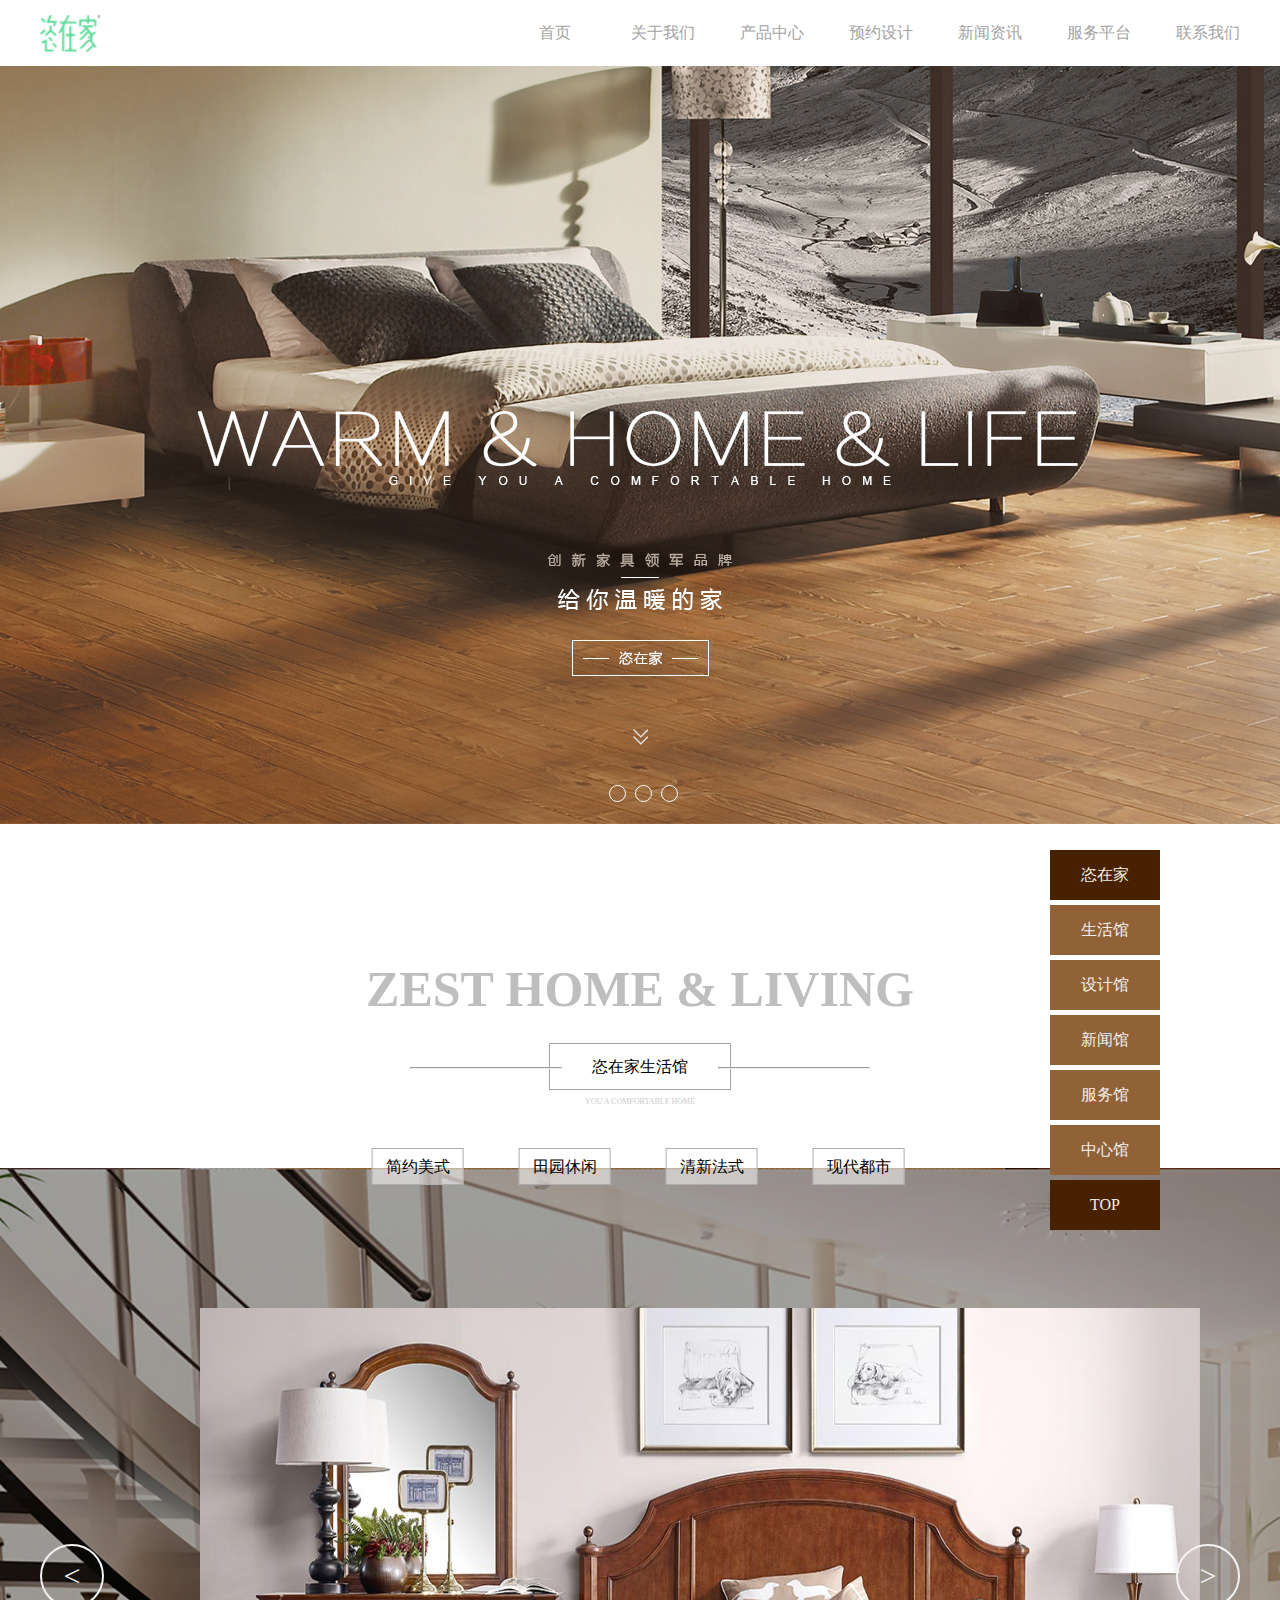
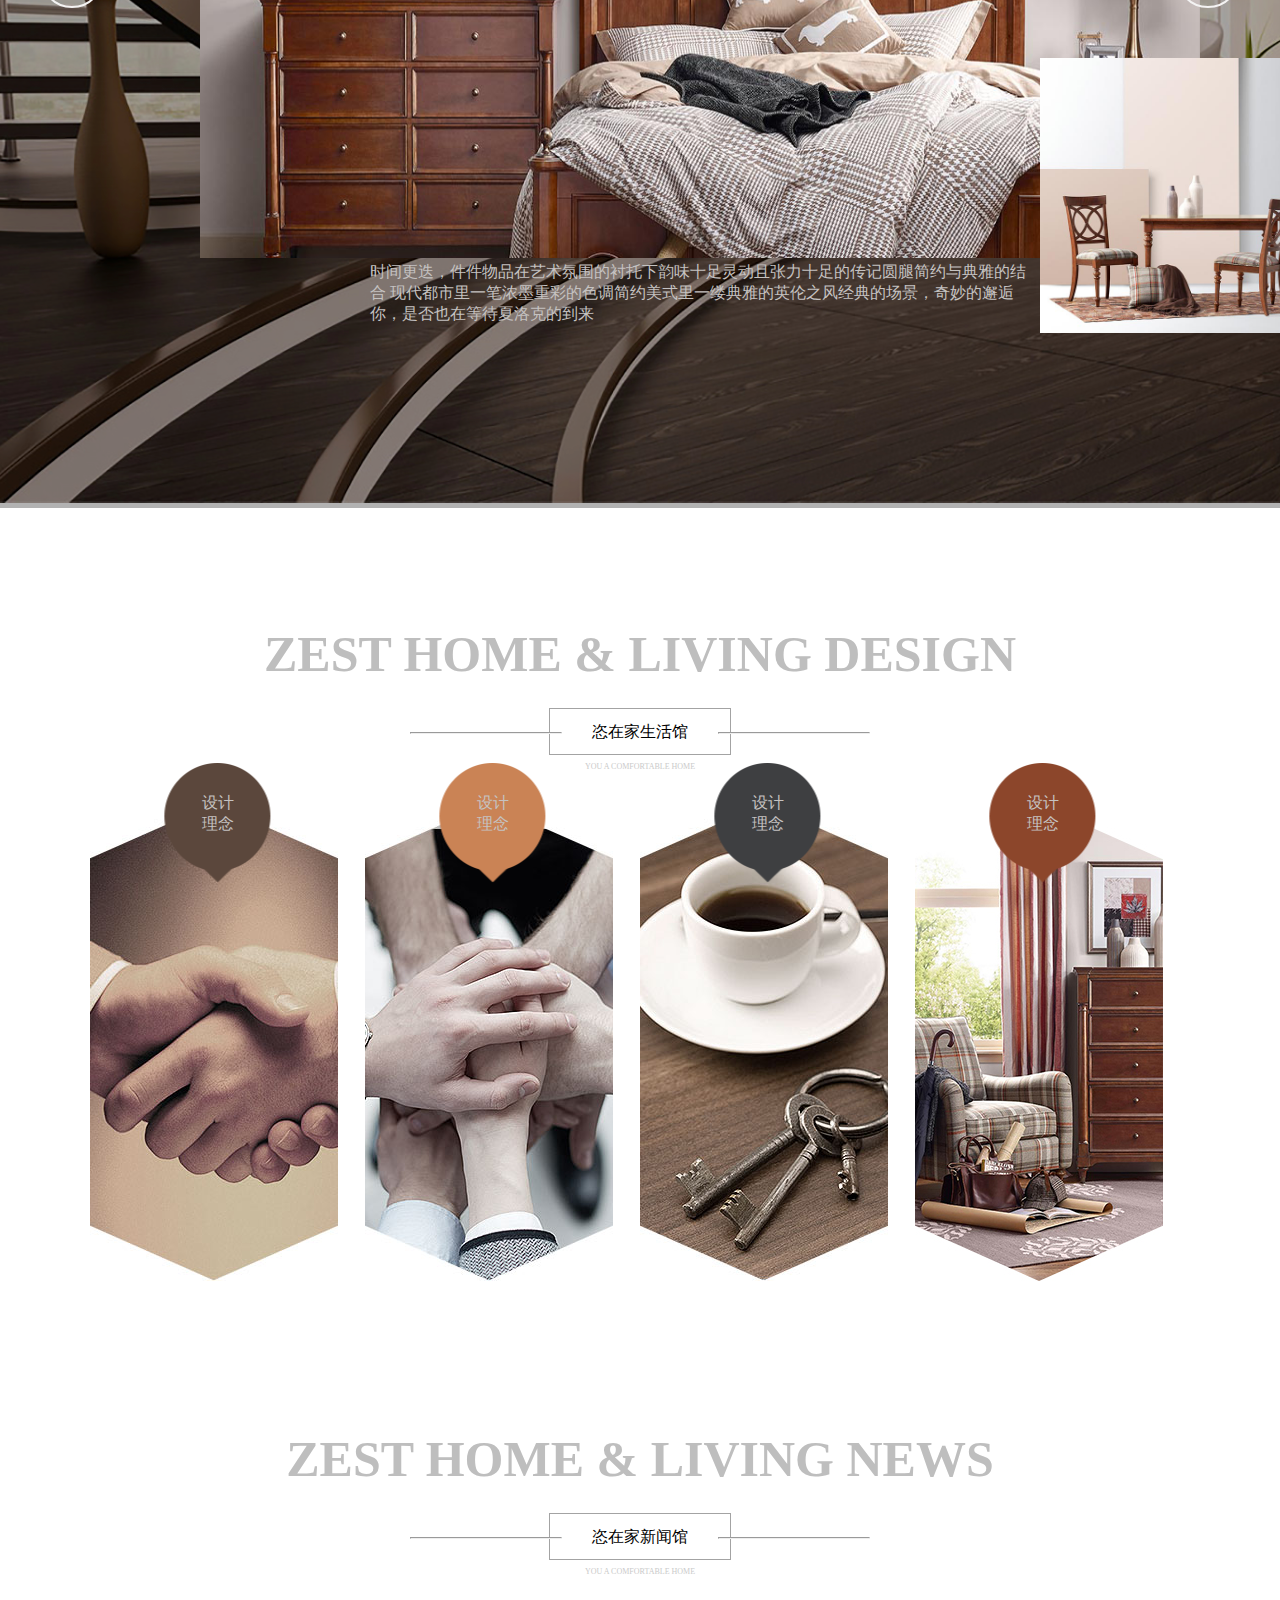
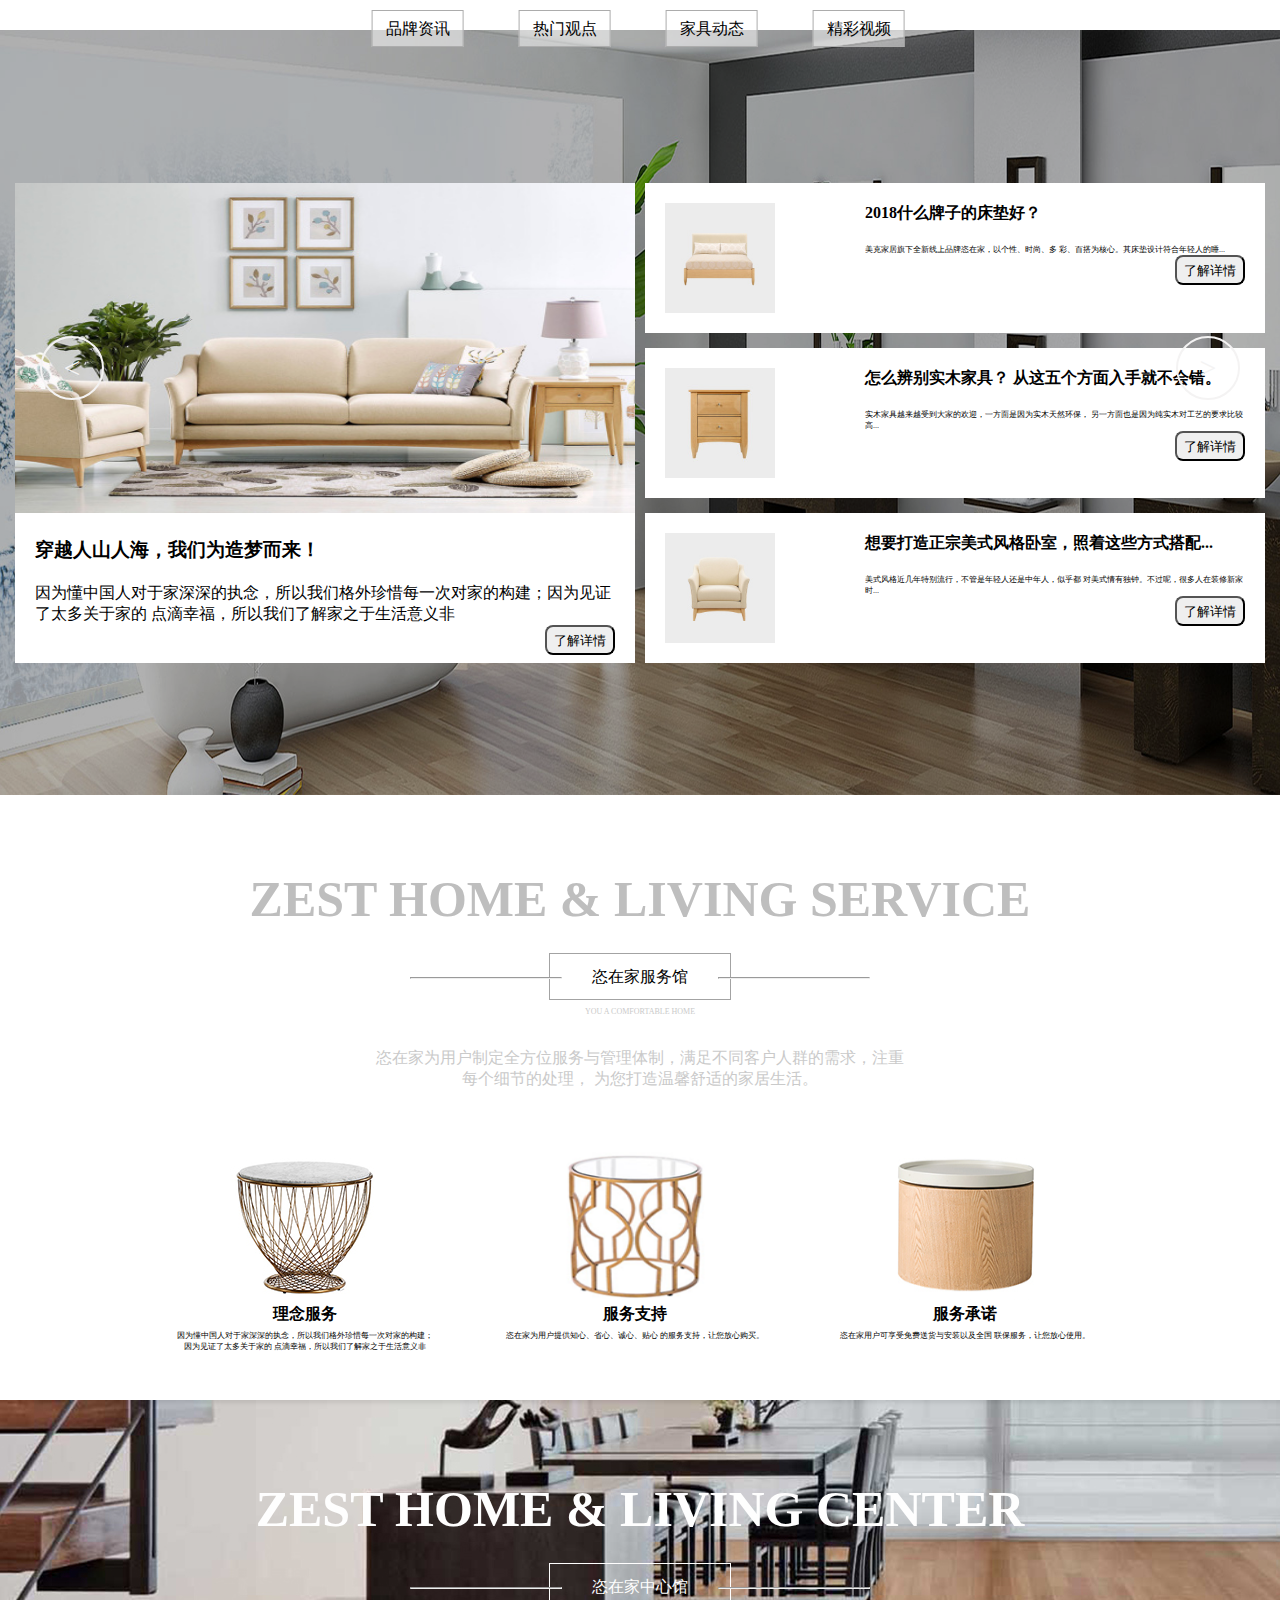
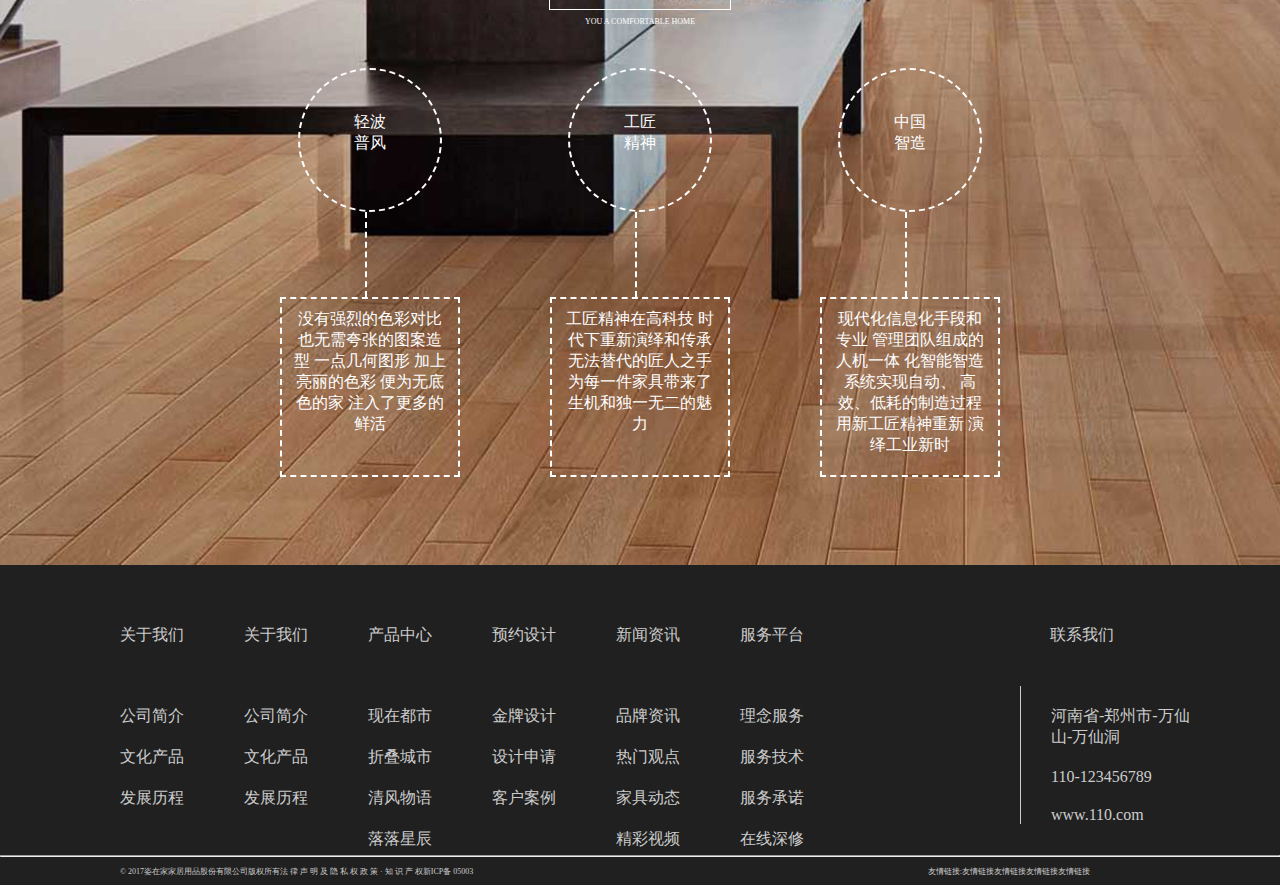
<file: index.html>
<!DOCTYPE html>
<html lang="en">

<head>
    <meta charset="UTF-8">
    <meta http-equiv="X-UA-Compatible" content="IE=edge">
    <meta name="viewport" content="width=device-width, initial-scale=1.0">
    <title>Document</title>
    <link rel="stylesheet" href="./css/comm.css">
    <link rel="stylesheet" href="./css/index.css">
</head>

<body>
    <!-- header start -->
    <header>
        <div class="nav container">
            <img src="./images/logo.png" alt="" class="logo">
            <ul class="nav-ul">
                <li class="nav-ul__item"><a href="./index.html" target="_balnk">首页</a></li>
                <li class="nav-ul__item"><a href="./about.html" target="_balnk">关于我们</a></li>
                <li class="nav-ul__item"><a href="">产品中心</a></li>
                <li class="nav-ul__item"><a href="">预约设计</a></li>
                <li class="nav-ul__item"><a href="">新闻资讯</a></li>
                <li class="nav-ul__item"><a href="">服务平台</a></li>
                <li class="nav-ul__item"><a href="">联系我们</a></li>
            </ul>
        </div>
    </header>
    <!-- banner start -->
    <div class="banner">
        <ul class="banner-dots">
            <li></li>
            <li></li>
            <li></li>
        </ul>
    </div>
    <!-- living-section -->
    <div class="live">
        <div class="live-title">
            <h2>ZEST HOME & LIVING</h2>
            <div>
                <hr class="left">恣在家生活馆
                <hr class="right">
            </div>
            <span> YOU A COMFORTABLE HOME</span>
            <ul class="live-title__ul">
                <li class="live-title__item"><a href="">恣在家</a></li>
                <li class="live-title__item"><a href="">生活馆</a></li>
                <li class="live-title__item"><a href="">设计馆</a></li>
                <li class="live-title__item"><a href="">新闻馆</a></li>
                <li class="live-title__item"><a href="">服务馆</a></li>
                <li class="live-title__item"><a href="">中心馆</a></li>
                <li class="live-title__item"><a href="">TOP</a></li>
            </ul>
        </div>
        <div class="live-banner">
            <div class="mask"></div>
            <ul class="live-banner__ul">
                <li>简约美式</li>
                <li>田园休闲</li>
                <li>清新法式</li>
                <li>现代都市</li>
            </ul>
            <div class="live-banner__img">
                <img src="./images/text02.png" alt="" class="item1">
                <img src="./images/text01.png" alt="" class="item2">
                <span>时间更迭，件件物品在艺术氛围的衬托下韵味十足灵动且张力十足的传记圆腿简约与典雅的结合
                    现代都市里一笔浓墨重彩的色调简约美式里一缕典雅的英伦之风经典的场景，奇妙的邂逅你，是否也在等待夏洛克的到来</span>
            </div>
            <div class="live-banner__pre">&lt;</div>
            <div class="live-banner__next">&gt;</div>
        </div>
    </div>
    </div>
    <!-- design-section -->
    <div class="design">
        <div class="design-title">
            <h2>ZEST HOME & LIVING DESIGN</h2>
            <div>
                <hr class="left">恣在家生活馆
                <hr class="right">
            </div>
            <span> YOU A COMFORTABLE HOME</span>
        </div>
        <ul class="desigh-ul">
            <li class="design-ul__item1"><img src="./images/text13.png" alt=""><span>设计理念</span></li>
            <li class="design-ul__item2"><img src="./images/text14.png" alt=""><span>设计理念</span></li>
            <li class="design-ul__item3"><img src="./images/text15.png" alt=""><span>设计理念</span></li>
            <li class="design-ul__item4"><img src="./images/text16.png" alt=""><span>设计理念</span></li>
        </ul>
    </div>
    <!-- news-section -->
    <div class="news">
        <div class="news-title">
            <h2>ZEST HOME & LIVING NEWS</h2>
            <div>
                <hr class="left">恣在家新闻馆
                <hr class="right">
            </div>
            <span> YOU A COMFORTABLE HOME</span>
        </div>
        <div class="news-banner ">
            <div class="mask"></div>
            <ul class="news-banner__ul">
                <li>品牌资讯</li>
                <li>热门观点</li>
                <li>家具动态</li>
                <li>精彩视频</li>
            </ul>
            <div class="news-inside">
                <div class="news-inside__left">
                    <img src="./images/text03.png" alt="">
                    <h3>穿越人山人海，我们为造梦而来！</h3>
                    <p>因为懂中国人对于家深深的执念，所以我们格外珍惜每一次对家的构建；因为见证了太多关于家的 点滴幸福，所以我们了解家之于生活意义非</p>
                    <button>了解详情</button>
                </div>
                <ul class="news-inside__right">
                    <li>
                        <img src="./images/text04.png" alt="">
                        <div class="news-inside__div">
                            <h4>2018什么牌子的床垫好？</h4>
                            <p>美克家居旗下全新线上品牌恣在家，以个性、时尚、多 彩、百搭为核心。其床垫设计符合年轻人的睡...</p>
                            <button>了解详情</button>
                        </div>
                    </li>
                    <li>
                        <img src="./images/text05.png" alt="">
                        <div class="news-inside__div">
                            <h4>怎么辨别实木家具？ 从这五个方面入手就不会错。</h4>
                            <p>实木家具越来越受到大家的欢迎，一方面是因为实木天然环保， 另一方面也是因为纯实木对工艺的要求比较高...</p>
                            <button>了解详情</button>
                    </li>
                    <li>
                        <img src="./images/text06.png" alt="">
                        <div class="news-inside__div">
                            <h4>想要打造正宗美式风格卧室，照着这些方式搭配...</h4>
                            <p>美式风格近几年特别流行，不管是年轻人还是中年人，似乎都 对美式情有独钟。不过呢，很多人在装修新家时...</p>
                            <button>了解详情</button>
                    </li>
                </ul>
            </div>
            <div class="news-banner__pre">&lt;</div>
            <div class="news-banner__next">&gt;</div>
        </div>
    </div>
    <!-- service-section -->
    <div class="service">
        <div class="service-title">
            <h2>ZEST HOME & LIVING SERVICE</h2>
            <div>
                <hr class="left">恣在家服务馆
                <hr class="right">
            </div>
            <span> YOU A COMFORTABLE HOME</span>
            <p>恣在家为用户制定全方位服务与管理体制，满足不同客户人群的需求，注重每个细节的处理， 为您打造温馨舒适的家居生活。</p>
        </div>
        <ul class="service-img">
            <li class="service-img__item"><img src="./images/text07.png" alt="">
                <h4>理念服务</h4>
                <p>因为懂中国人对于家深深的执念，所以我们格外珍惜每一次对家的构建；因为见证了太多关于家的 点滴幸福，所以我们了解家之于生活意义非</p>
            </li>
            <li class="service-img__item"><img src="./images/text08.png" alt="">
                <h4>服务支持</h4>
                <p>恣在家为用户提供知心、省心、诚心、贴心 的服务支持，让您放心购买。</p>
            </li>
            <li class="service-img__item"><img src="./images/text09.png" alt="">
                <h4>服务承诺</h4>
                <p>恣在家用户可享受免费送货与安装以及全国 联保服务，让您放心使用。</p>
            </li>
        </ul>
    </div>
    <!-- genter-section -->
    <div class="genter">
        <div class="genter-title">
            <h2>ZEST HOME & LIVING CENTER</h2>
            <div>
                <hr class="left">恣在家中心馆
                <hr class="right">
            </div>
            <span> YOU A COMFORTABLE HOME</span>
        </div>
        <ul class="genter-info">
            <li class="genter-info__item">
                <span>
                    <p>轻波普风</p>
                </span>
                <div class="box1"></div>
                <div class="box2">没有强烈的色彩对比 也无需夸张的图案造型 一点几何图形 加上亮丽的色彩 便为无底色的家 注入了更多的鲜活</div>
            </li>
            <li class="genter-info__item">
                <span>
                    <p>工匠精神</p>
                </span>
                <div class="box1"></div>
                <div class="box2">工匠精神在高科技 时代下重新演绎和传承 无法替代的匠人之手 为每一件家具带来了 生机和独一无二的魅力</div>
            </li>
            <li class="genter-info__item">
                <span>
                    <p>中国智造</p>
                </span>
                <div class="box1"></div>
                <div class="box2">现代化信息化手段和专业 管理团队组成的人机一体 化智能智造系统实现自动、 高效、低耗的制造过程 用新工匠精神重新 演绎工业新时</div>
            </li>
        </ul>
    </div>
    <!-- footer -->
    <div class="footer">
        <div class="footer-top container">
            <div class="footer-left">
                <ul class="footer-nav">
                    <li class="footer-nav__item">
                        <ul class="footer-ul">
                            <li><a href="">关于我们</a></li>
                            <li><a href="">公司简介</a></li>
                            <li><a href="">文化产品</a></li>
                            <li><a href="">发展历程</a></li>
                        </ul>
                    </li>
                    <li class="footer-nav__item">
                        <ul class="footer-ul">
                            <li><a href="">关于我们</a></li>
                            <li><a href="">公司简介</a></li>
                            <li><a href="">文化产品</a></li>
                            <li><a href="">发展历程</a></li>
                        </ul>
                    </li>
                    <li class="footer-nav__item">
                        <ul class="footer-ul">
                            <li><a href="">产品中心</a></li>
                            <li><a href="">现在都市</a></li>
                            <li><a href="">折叠城市</a></li>
                            <li><a href="">清风物语</a></li>
                            <li><a href="">落落星辰</a></li>
                        </ul>
                    </li>
                    <li class="footer-nav__item">
                        <ul class="footer-ul">
                            <li><a href="">预约设计</a></li>
                            <li><a href="">金牌设计</a></li>
                            <li><a href="">设计申请</a></li>
                            <li><a href="">客户案例</a></li>
                        </ul>
                    </li>
                    <li class="footer-nav__item">
                        <ul class="footer-ul">
                            <li><a href="">新闻资讯</a></li>
                            <li><a href="">品牌资讯</a></li>
                            <li><a href="">热门观点</a></li>
                            <li><a href="">家具动态</a></li>
                            <li><a href="">精彩视频</a></li>
                        </ul>
                    </li>
                    <li class="footer-nav__item">
                        <ul class="footer-ul">
                            <li><a href="">服务平台</a></li>
                            <li><a href="">理念服务</a></li>
                            <li><a href="">服务技术</a></li>
                            <li><a href="">服务承诺</a></li>
                            <li><a href="">在线深修</a></li>
                        </ul>
                    </li>
                </ul>
            </div>
            <div class="footer-right">
                <ul class="footer-right__ul">
                    <li><a href="">联系我们</a></li>
                    <li><a href="">河南省-郑州市-万仙山-万仙洞</a></li>
                    <li><a href="">110-123456789</a></li>
                    <li><a href="">www.110.com</a></li>
                </ul>
            </div>
        </div>
        <hr>
        <div class="footer-bottom container">
            <span>© 2017姿在家家居用品股份有限公司版权所有法 律 声 明 及 隐 私 权 政 策 · 知 识 产 权新ICP备 05003</span>
            <ul class="footer-bottom__ul">
                <li>友情链接:</li>
                <li>友情链接</li>
                <li>友情链接</li>
                <li>友情链接</li>
                <li>友情链接</li>
            </ul>
        </div>
    </div>
</body>

</html>
</file>
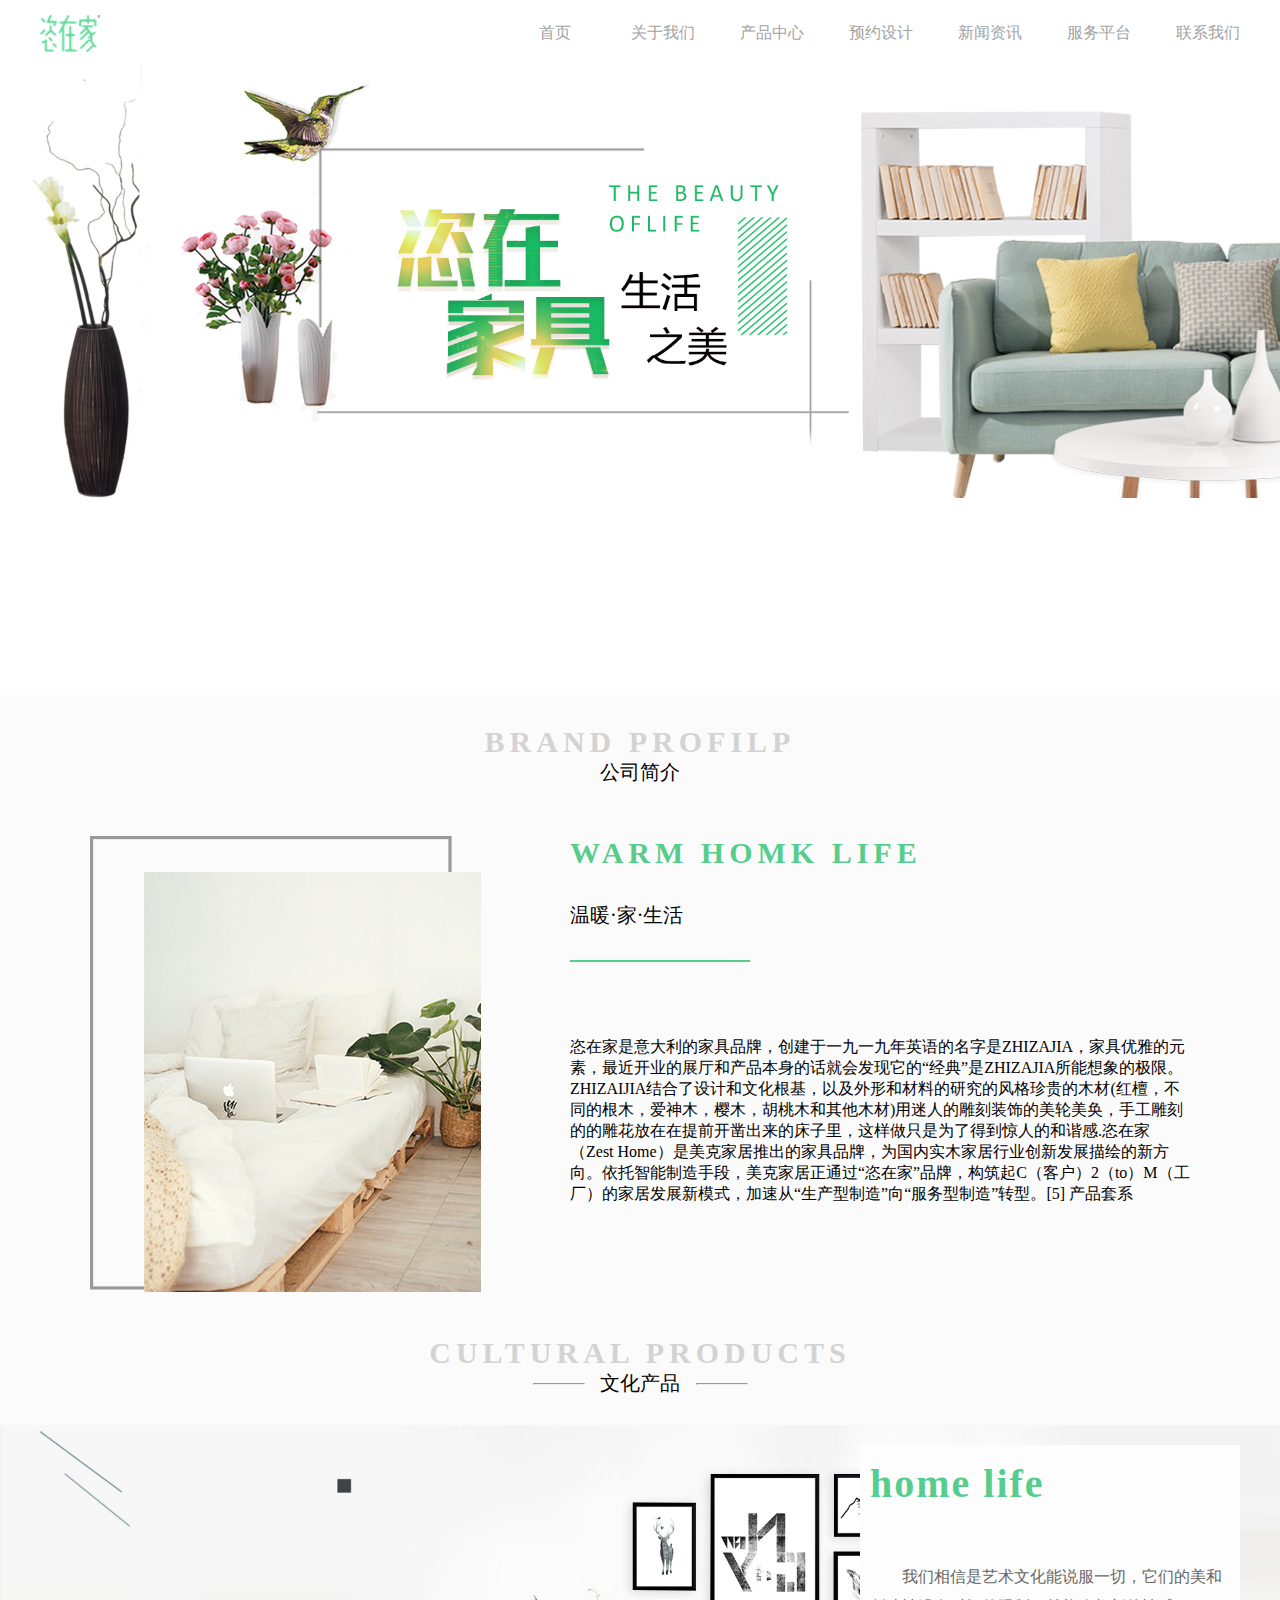
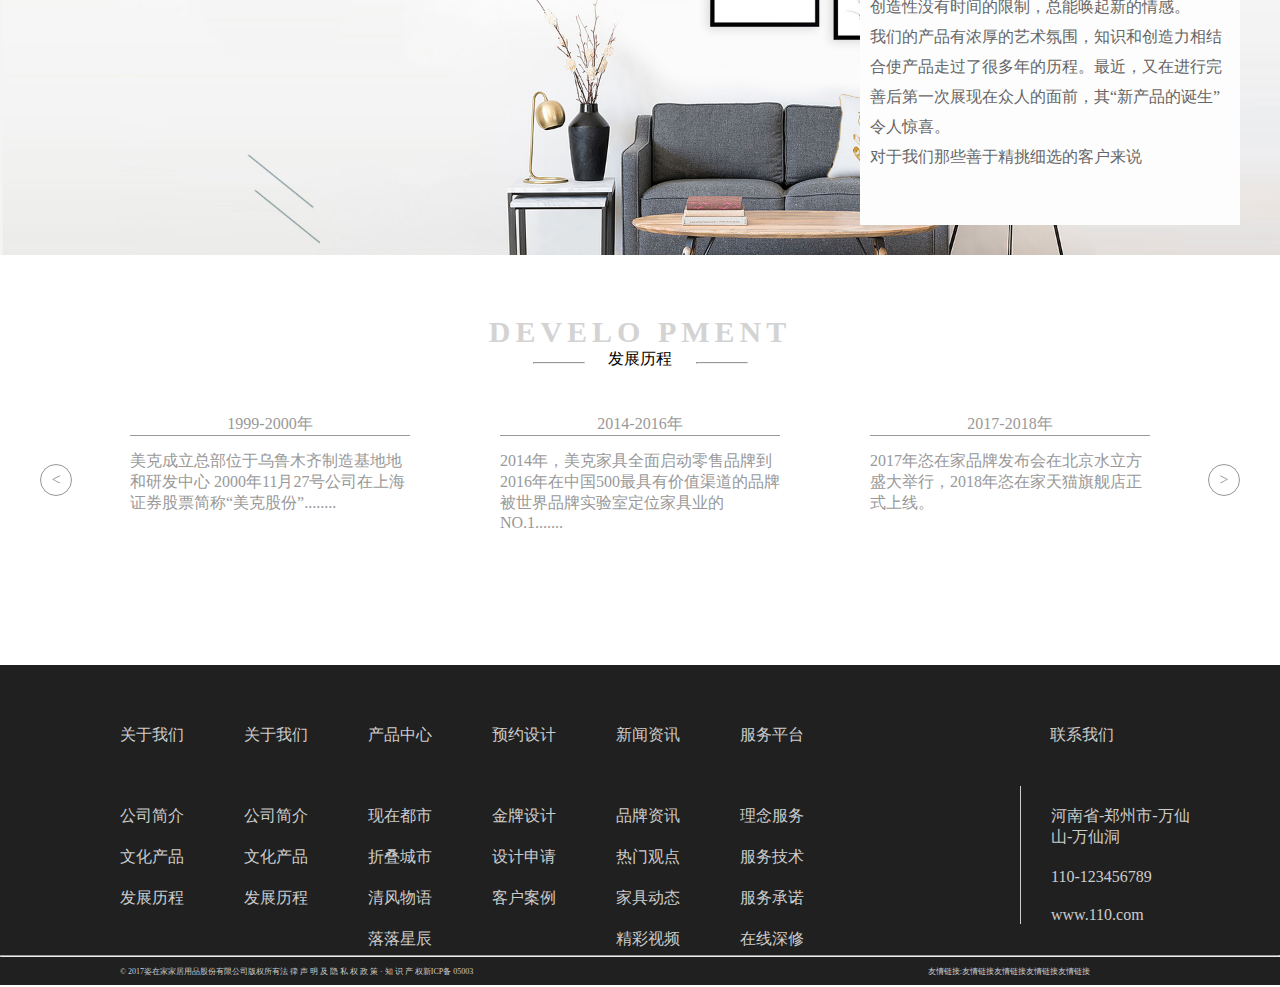
<file: about.html>
<!DOCTYPE html>
<html lang="en">

<head>
    <meta charset="UTF-8">
    <meta http-equiv="X-UA-Compatible" content="IE=edge">
    <meta name="viewport" content="width=device-width, initial-scale=1.0">
    <title>Document</title>
    <link rel="stylesheet" href="./css/comm.css">
    <link rel="stylesheet" href="./css/about.css">
</head>

<body>
    <!-- header start -->
    <header>
        <div class="nav container">
            <img src="./images/logo.png" alt="" class="logo">
            <ul class="nav-ul">
                <li class="nav-ul__item"><a href="./index.html">首页</a></li>
                <li class="nav-ul__item"><a href="">关于我们</a></li>
                <li class="nav-ul__item"><a href="">产品中心</a></li>
                <li class="nav-ul__item"><a href="">预约设计</a></li>
                <li class="nav-ul__item"><a href="">新闻资讯</a></li>
                <li class="nav-ul__item"><a href="">服务平台</a></li>
                <li class="nav-ul__item"><a href="">联系我们</a></li>
            </ul>
        </div>
    </header>
    <!-- banner -->
    <div class="banner"></div>
    <!-- profiilp -->
    <div class="profilp">
        <h2>BRAND PROFILP</h2>
        <span>公司简介</span>
        <div class="profilp-info">
            <div class="profilp-info__left"></div>
            <div class="profilp-info__right">
                <h2>WARM HOMK LIFE</h2>
                <span>温暖·家·生活</span>
                <p>恣在家是意大利的家具品牌，创建于一九一九年英语的名字是ZHIZAJIA，家具优雅的元素，最近开业的展厅和产品本身的话就会发现它的“经典”是ZHIZAJIA所能想象的极限。ZHIZAIJIA结合了设计和文化根基，以及外形和材料的研究的风格珍贵的木材(红檀，不同的根木，爱神木，樱木，胡桃木和其他木材)用迷人的雕刻装饰的美轮美奂，手工雕刻的的雕花放在在提前开凿出来的床子里，这样做只是为了得到惊人的和谐感.恣在家（Zest
                    Home）是美克家居推出的家具品牌，为国内实木家居行业创新发展描绘的新方向。依托智能制造手段，美克家居正通过“恣在家”品牌，构筑起C（客户）2（to）M（工厂）的家居发展新模式，加速从“生产型制造”向“服务型制造”转型。[5]
                    产品套系</p>
            </div>
            <div class="cultural">
                <h2>CULTURAL PRODUCTS</h2>
                <div>
                    <hr class="left"><span>文化产品</span>
                    <hr class="right">
                </div>
            </div>
        </div>
    </div>
    <!-- cultural -->
    <div class="cultural-banner">
        <div class="cultural-info container">
            <div class="cultural-banner__info">
                <h2>home life</h2>
                <p>我们相信是艺术文化能说服一切，它们的美和创造性没有时间的限制，总能唤起新的情感。
                    <br> 我们的产品有浓厚的艺术氛围，知识和创造力相结合使产品走过了很多年的历程。最近，又在进行完善后第一次展现在众人的面前，其“新产品的诞生”令人惊喜。
                    <br> 对于我们那些善于精挑细选的客户来说
                </p>
            </div>
        </div>
    </div>
    <!-- pment -->
    <div class="pment">
        <h2>DEVELO PMENT</h2>
        <div class="pment-title">
            <hr class="left"><span>发展历程</span>
            <hr class="right">
        </div>
        <ul class="pment-ul container">
            <li>
                <div class="pment-ul__item">1999-2000年</div>
                <p>美克成立总部位于乌鲁木齐制造基地地和研发中心 2000年11月27号公司在上海证券股票简称“美克股份”........</p>
            </li>
            <li>
                <div class="pment-ul__item">2014-2016年</div>
                <p>2014年，美克家具全面启动零售品牌到2016年在中国500最具有价值渠道的品牌被世界品牌实验室定位家具业的NO.1.......</p>
            </li>
            <li>
                <div class="pment-ul__item">2017-2018年</div>
                <p>2017年恣在家品牌发布会在北京水立方盛大举行，2018年恣在家天猫旗舰店正式上线。</p>
            </li>
            <div class="pment-pre">&lt;</div>
            <div class="pment-next">&gt;</div>
        </ul>

    </div>
    <!-- footer -->
    <div class="footer">
        <div class="footer-top container">
            <div class="footer-left">
                <ul class="footer-nav">
                    <li class="footer-nav__item">
                        <ul class="footer-ul">
                            <li><a href="">关于我们</a></li>
                            <li><a href="">公司简介</a></li>
                            <li><a href="">文化产品</a></li>
                            <li><a href="">发展历程</a></li>
                        </ul>
                    </li>
                    <li class="footer-nav__item">
                        <ul class="footer-ul">
                            <li><a href="">关于我们</a></li>
                            <li><a href="">公司简介</a></li>
                            <li><a href="">文化产品</a></li>
                            <li><a href="">发展历程</a></li>
                        </ul>
                    </li>
                    <li class="footer-nav__item">
                        <ul class="footer-ul">
                            <li><a href="">产品中心</a></li>
                            <li><a href="">现在都市</a></li>
                            <li><a href="">折叠城市</a></li>
                            <li><a href="">清风物语</a></li>
                            <li><a href="">落落星辰</a></li>
                        </ul>
                    </li>
                    <li class="footer-nav__item">
                        <ul class="footer-ul">
                            <li><a href="">预约设计</a></li>
                            <li><a href="">金牌设计</a></li>
                            <li><a href="">设计申请</a></li>
                            <li><a href="">客户案例</a></li>
                        </ul>
                    </li>
                    <li class="footer-nav__item">
                        <ul class="footer-ul">
                            <li><a href="">新闻资讯</a></li>
                            <li><a href="">品牌资讯</a></li>
                            <li><a href="">热门观点</a></li>
                            <li><a href="">家具动态</a></li>
                            <li><a href="">精彩视频</a></li>
                        </ul>
                    </li>
                    <li class="footer-nav__item">
                        <ul class="footer-ul">
                            <li><a href="">服务平台</a></li>
                            <li><a href="">理念服务</a></li>
                            <li><a href="">服务技术</a></li>
                            <li><a href="">服务承诺</a></li>
                            <li><a href="">在线深修</a></li>
                        </ul>
                    </li>
                </ul>
            </div>
            <div class="footer-right">
                <ul class="footer-right__ul">
                    <li><a href="">联系我们</a></li>
                    <li><a href="">河南省-郑州市-万仙山-万仙洞</a></li>
                    <li><a href="">110-123456789</a></li>
                    <li><a href="">www.110.com</a></li>
                </ul>
            </div>
        </div>
        <hr>
        <div class="footer-bottom container">
            <span>© 2017姿在家家居用品股份有限公司版权所有法 律 声 明 及 隐 私 权 政 策 · 知 识 产 权新ICP备 05003</span>
            <ul class="footer-bottom__ul">
                <li>友情链接:</li>
                <li>友情链接</li>
                <li>友情链接</li>
                <li>友情链接</li>
                <li>友情链接</li>
            </ul>
        </div>
    </div>
</body>

</html>
</file>
<file: css/comm.css>
* {
    margin: 0;
    padding: 0;
}
ul {
    list-style: none;
}
a {
    text-decoration: none;
}
header {
    height: 65px;
    line-height: 65px;
}
.container {
  width: 1200px;
  margin: 0 auto;
}
.mask {
    width: 100%;
    height: 100%;
    background-color: rgba(0,0,0,0.3);
}
/* header */
.logo {
    padding-top: 15px;
    width: 60px;
}
.nav-ul {
    float: right;
}
.nav-ul li {
    float: left;
    padding-left: 45px;
    color: #a3a3a3;
}
.nav-ul__item a {
    display: inline-block;
    height: 65px;
    color: #a3a3a3;
}
.nav-ul li:nth-child(2) {
    padding-left: 60px;
}
.nav-ul__item a:hover {
    color: #75d7a2;
    border-bottom: 2px solid #75d7a2;
}
/* footer */
.footer {
    height:320px;
    background-color: #202020;
}
.footer-top {
    height: 290px;
}
.footer-left {
    float: left;
    width: 900px;
    height: 290px;
    padding: 40px 20px 40px 80px;
    box-sizing: border-box;
}
.footer-nav {
    width: 720px;
    height: 200px;
}
.footer-nav__item {
    float: left;
    padding-left: 60px;
}
.footer-nav__item:first-child {
    padding-left: 0;
}
.footer-ul a,
.footer-right__ul a{
    color: #cccccc;
}
.footer-ul li,
.footer-right__ul li{
    padding-top: 20px;
}
.footer-ul li:first-child,
.footer-right__ul li:first-child {
    padding-bottom: 40px;
}
.footer-right {
    float: left;
    width: 270px;
    height: 290px;
    padding: 40px 20px 40px 80px;
    box-sizing: border-box;
}
.footer-right__ul li {
    padding-left: 30px;
    border-left: 1px solid #cccccc;
}
.footer-right__ul li:first-child {
    border: 0;
}
.footer hr {
    color: #cccccc;
}
.footer-bottom {
    height: 30px;
    line-height: 30px;
}
.footer-bottom span {
    color: #cccccc;
    padding-left: 80px;
    box-sizing: border-box;
    font-size: 8px;
    float: left;
}
.footer-bottom__ul {
    font-size: 8px;
    color: #cccccc;
    float: right;
    padding-right: 150px;
}
.footer-bottom__ul li {
    float: left;
}
</file>
<file: css/index.css>
/* header */


/* banner */
.banner {
    position: relative;
    height: 760px;
    background: url(../images/text12.png) no-repeat center center;
}
.banner-dots {
    position: absolute;
    top: 720px;
    left: 50%;
    transform: translate(-50%);
    width: 80px;
    height: 20px;
}
.banner-dots li {
    float: left;
    width: 15px;
    height: 15px;
    border-radius: 15px;
    margin-left: 9px;
    border: 1px solid #ffffff;
}
.banner-dots li:hover {
    background-color: #ffffff;
}
/* living-section */
.live {
    height:1265px;
}
.live-title {
    position: relative;
    text-align: center;
}
.live-title h2 {
    font-size: 50px;
    color: #bebebe;
    padding-top: 135px;
    padding-bottom: 25px;
}
.live-title div {
    position: relative;
    text-align: center;
    margin: 0 auto;
    width: 180px;
    height: 45px;
    line-height: 45px;
    border: 1px solid #a3a3a3;
}
.live-title .left {
    position: absolute;
    left: -140px;
    top: 50%;
    width: 150px;
}
.live-title .right {
    position: absolute;
    right: -140px;
    top: 50%;
    width: 150px;
}
.live-title span {
    color: #cacaca;
    font-size: 8px;
}
.live-banner {
    position: relative;
    height: 940px;
    background: url(../images/text11.png) no-repeat;
    margin-top: 60px;
    z-index: -1;
}
.live-banner__ul {
    position: absolute;
    left: 50%;
    transform: translate(-55%);
    top: -20px;
    height: 35px;
}
.live-banner__ul  li {
    text-align: center;
    line-height: 35px;
    border: 1px solid #acacac;
    margin-left: 55px;
    float: left;
    width: 90px;
    background-color: rgba(255,255,255,0.5);
}
.live-title__ul {
    position: absolute;
    right: 120px;
    top: 20px;
}
.live-title__item{
    text-align: center;
    margin-top: 5px;
    height: 50px;
    width: 110px;
    line-height: 50px;
    background-color: #916238;
}
.live-title__item:first-child,
.live-title__item:last-child {
    background-color: #482200;
}
.live-title__item a {
    color: #f2eeeb;
}
.live-banner__img {
    position: absolute;
    top: 140px;
    left: 200px;
}

.live-banner__img .item1 {
    width: 1000px;
    height: 550px;
}
.live-banner__img .item2 {
    position: absolute;
    top: 350px;
    left: 840px;
    width: 275px;
    height: 275px;
}
.live-banner__img span {
    display: block;
    width: 660px;
    height: 80px;
    padding-left: 170px;
    color: #c5c2c1;
}
.live-banner__pre,
.live-banner__next {
    width: 60px;
    height: 60px;
    border-radius: 60px;
    border: 2px solid #f4f3f3;
    color: #f4f3f3;
    text-align: center;
    line-height: 60px;
    font-size: 30px;
}
.live-banner__pre {
    position: absolute;
    top: 40%;
    left: 40px;
}
.live-banner__next {
    position: absolute;
    top: 40%;
    right: 40px;
}
/* design-section */
.design {
    text-align: center;
    height: 940px;
}
.design-title h2 {
    font-size: 50px;
    color: #bebebe;
    padding-top: 135px;
    padding-bottom: 25px;
}
.design-title div {
    position: relative;
    text-align: center;
    margin: 0 auto;
    width: 180px;
    height: 45px;
    line-height: 45px;
    border: 1px solid #a3a3a3;
}
.design-title .left {
    position: absolute;
    left: -140px;
    top: 50%;
    width: 150px;
}
.design-title .right {
    position: absolute;
    right: -140px;
    top: 50%;
    width: 150px;
}
.design-title span {
    color: #cacaca;
    font-size: 8px;
}
.desigh-ul {
    margin: 0 auto;
    width: 1100px;
    padding-top: 30px;
}
.desigh-ul li {
    position: relative;
    padding-left: 25px;
    float: left;
}
.design-ul__item1,
.design-ul__item2,
.design-ul__item3,
.design-ul__item4{
    height: 530px;
    width: 250px;
    z-index: -2;
}
.design-ul__item1 {
    background: url(../images/hand.png) no-repeat;
}
.design-ul__item2 {
    background: url(../images/hand2.png) no-repeat;
}
.design-ul__item3 {
    background: url(../images/hand3.png) no-repeat;
}
.design-ul__item4 {
    background: url(../images/hand4.png) no-repeat;
}
.design-ul__item1 img, 
.design-ul__item2 img, 
.design-ul__item3 img, 
.design-ul__item4 img {
    position: absolute;
    top: -40px;
    left: 50%;
    transform: translate(-60%);
    z-index: -1;
}
.design-ul__item1 span,
.design-ul__item2 span,
.design-ul__item3 span,
.design-ul__item4 span {
    display: block;
    width: 40px;
    height: 55px;
    color: #c5c2c1;
    position: absolute;
    top: -10px;
    left: 50%;
    transform: translate(-75%);
}
/* news-section */
.news {
    text-align: center;
    height: 960px;
}
.news-title {
    height: 200px;
}
.news-title h2 {
    font-size: 50px;
    color: #bebebe;
    padding-bottom: 25px;
}
.news-title div {
    position: relative;
    text-align: center;
    margin: 0 auto;
    width: 180px;
    height: 45px;
    line-height: 45px;
    border: 1px solid #a3a3a3;
}
.news-title .left {
    position: absolute;
    left: -140px;
    top: 50%;
    width: 150px;
}
.news-title .right {
    position: absolute;
    right: -140px;
    top: 50%;
    width: 150px;
}
.news-title span {
    color: #cacaca;
    font-size: 8px;
}
.news-banner {
    position: relative;
    height: 765px;
    background: url(../images/text17.png) no-repeat;
    background-size: 100% 100%;
}
.news-banner__ul  li {
    text-align: center;
    line-height: 35px;
    border: 1px solid #acacac;
    margin-left: 55px;
    float: left;
    width: 90px;
    background-color: rgba(255,255,255,0.5);
}
.news-banner__ul {
    position: absolute;
    left: 50%;
    transform: translate(-55%);
    top: -20px;
    height: 35px;
}
.news-inside {
    position: absolute;
    top: 20%;
    transform: translate(-50%);
    left: 50%;
    width: 1250px;
}
.news-inside__left,
.news-inside__right {
    width: 620px;
    height: 480px;
}
.news-inside__right  {
    float: right;
    margin-left: 10px;
}
.news-inside__left {
    float: left;
    text-align: left;
    background-color: #ffffff;
}
.news-inside__left img {
    width: 620px;
    height: 330px;
}
.news-inside__left h3,
.news-inside__left p {
    padding: 20px;
}
.news-inside__left p {
    padding-bottom: 0;
}
.news-inside__left p,
.news-inside__left button {
    padding-top: 0;
}
.news-inside__left button {
    float: right;
    border-radius: 8px;
    padding: 5px;
    width: 70px;
    height: 30px;
    margin-right: 20px;
}
.news-inside__right li {
    height: 150px;
    margin-top: 15px;
    background-color: #ffffff;
}
.news-inside__right li:first-child {
    margin-top: 0;
}
.news-inside__right img {
    float: left;
    width: 110px;
    height: 110px;
    padding: 20px;
}
.news-inside__div {
    float: right;
    text-align: left;
    width: 420px;
    height: 150px;
}
.news-inside__div h4,
.news-inside__div p {
    padding: 20px;
}
.news-inside__div p {
    padding-bottom: 0;
    font-size: 8px;
}
.news-inside__div p,
.news-inside__div button {
    padding-top: 0;
}
.news-inside__div button {
    float: right;
    border-radius: 8px;
    padding: 5px;
    width: 70px;
    height: 30px;
    margin-right: 20px;
}
.news-banner__pre,
.news-banner__next {
    width: 60px;
    height: 60px;
    border-radius: 60px;
    border: 2px solid #f4f3f3;
    color: #f4f3f3;
    text-align: center;
    line-height: 60px;
    font-size: 30px;
}
.news-banner__pre {
    position: absolute;
    top: 40%;
    left: 40px;
}
.news-banner__next {
    position: absolute;
    top: 40%;
    right: 40px;
}
/* service-section */
.service {
    text-align: center;
    height: 610px;
}
.service-title {
    height: 200px;
}
.service-title h2 {
    font-size: 50px;
    color: #bebebe;
    padding-bottom: 25px;
    padding-top: 80px;
}
.service-title div {
    position: relative;
    text-align: center;
    margin: 0 auto;
    width: 180px;
    height: 45px;
    line-height: 45px;
    border: 1px solid #a3a3a3;
}
.service-title .left {
    position: absolute;
    left: -140px;
    top: 50%;
    width: 150px;
}
.service-title .right {
    position: absolute;
    right: -140px;
    top: 50%;
    width: 150px;
}
.service-title span {
    color: #cacaca;
    font-size: 8px;
}
.service-title p {
    width: 540px;
    height: 40px;
    margin: 0 auto;
    color: #cacaca;
    padding-top: 30px;
}
.service-img li {
    float: left;
    width: 330px;
}
.service-img {
    padding-top: 160px;
    margin: 0 auto;
    width: 1000px;
    height: 280px;
}
.service-img img {
    width: 150px;
    height: 150px;
}
.service-img__item p{
    display: block;
    margin: 0 auto;
    font-size: 8px;
    padding-top: 5px;
    width: 260px;
}
.genter {
    text-align: center;
    height: 765px;
    background: url(../images/text10.png) no-repeat;
    color: #fefefe;
}
.genter-title h2 {
    font-size: 50px;
    color: #fefefe;
    padding-bottom: 25px;
    padding-top: 80px;
}
.genter-title div {
    position: relative;
    text-align: center;
    margin: 0 auto;
    width: 180px;
    height: 45px;
    line-height: 45px;
    border: 1px solid #fefefe;
}
.genter-title .left {
    position: absolute;
    left: -140px;
    top: 50%;
    width: 150px;
}
.genter-title .right {
    position: absolute;
    right: -140px;
    top: 50%;
    width: 150px;
}
.genter-title span {
    color: #fefefe;
    font-size: 8px;
}
.genter-info {
    margin: 0 auto;
    width: 900px;
    height: 420px;
    padding-top: 40px;
}
.genter-info__item {
    float: left;
    width: 180px;
    margin-left: 90px;
}
.genter-info__item span {
    position: relative;
    display: block;
    width: 140px;
    height: 140px;
    border: 2px dashed #fefefe;
    border-radius: 140px;
    color: #fefefe;
    margin: 0 auto;
}
.genter-info__item p {
    position: absolute;
    left: 50%;
    transform: translate(-50%);
    top: 30%;
    display: block;
    width: 40px;
    height: 60px;
}
.genter-info__item .box1{
    transform: translate(85px);
    width: 85px;
    height: 85px;
    border-left: 2px dashed #fefefe;
}
.genter-info__item .box2 {
    width: 180px;
    height: 180px;
    border: 2px dashed #fefefe;
    padding: 10px;
    box-sizing: border-box;
    color: #fefefe;
}
/* footer */
</file>
<file: css/about.css>
/* banner */
.banner {
    height: 630px;
    background: url(../images/about03.png) no-repeat ;
    background-size: 100%;
}
/* profilp */
.profilp {
    background-color: #fcfbfb;
    height: 700px;
    text-align: center;
    padding-top: 30px;
}
.profilp h2 {
    letter-spacing: 5px;
    font-size: 30px;
    color: #d4d3d3;
}
.profilp span {
    font-size: 20px;
}
.profilp-info {
    width: 1100px;
    height: 500px;
    margin: 0 auto;
    padding-top: 50px;
}
.profilp-info__left {
    float: left;
    width: 430px;
    height: 500px;
    background: url(../images/about.png) no-repeat;
}
.profilp-info__right {
    float: right;
    width: 620px;
    height: 500px;
    text-align: left;
}
.profilp-info__right h2 {
    color: #56cd8c;
}
.profilp-info__right span {
    display: block;
    width: 180px;
    height: 90px;
    line-height: 90px;
    border-bottom: 2px solid #56cd8c;
}
.profilp-info__right p {
    padding-top: 75px;
}
/* cultural */
.cultural hr {
    width: 50px;
}
.cultural div {
    margin: 0 auto;
    position: relative;
    width: 95px;
    height: 25px;
}
.cultural .left {
    position: absolute;
    left: -60px;
    top: 50%;
}
.cultural .right {
    position: absolute;
    right: -60px;
    top: 50%;
}
.cultural-banner {
    
    height:430px;
    background: url(../images/about02.png) no-repeat center center;
    background-size:  100%;
}
.cultural-info {
    padding: 20px;
    height: 380px;
}
.cultural-banner__info {
    float: right;
    width: 380px;
    height: 380px;
    background-color: #fdfdfd;
}
.cultural-banner__info h2 {
    color: #56cd8d;
    letter-spacing: 2px;
    font-size: 40px;
    padding: 15px 10px 40px 10px ;
}
.cultural-banner__info p {
    color: #666666;
    padding: 15px 10px 40px 10px ;
    text-indent: 2em;
    line-height: 30px;
}
/* pment */
.pment {
    text-align: center;
    height:410px;
}
.pment h2 {
    padding-top: 60px;
    letter-spacing: 5px;
    font-size: 30px;
    color: #d4d3d3;
}
.pment hr {
    width: 50px;
}
.pment .pment-title {
    margin: 0 auto;
    position: relative;
    width: 95px;
    height: 25px;
}
.pment .left {
    position: absolute;
    left: -60px;
    top: 50%;
}
.pment .right {
    position: absolute;
    right: -60px;
    top: 50%;
}
.pment-ul {
    height: 140px;
    position: relative;
    padding-top: 40px;
    color: #999999;
}
.pment-ul li {
    float: left;
    width: 280px;
    height: 140px;
    padding-left: 90px;
}
.pment-ul .pment-ul__item{
    width: 280px;
    border-bottom: 1px solid #999999;
}
.pment-ul p {
    text-align: left;
    padding-top: 15px;
}
.pment-pre,
.pment-next {
    width: 30px;
    height: 30px;
    border-radius: 30px;
    border: 1px solid #979696;
}
.pment-ul .pment-pre {
    position: absolute;
    left: 0;
    top: 50%;
    text-align: center;
    line-height: 30px;
}
.pment-ul .pment-next {
    position: absolute;
    right: 0;
    top: 50%;
    text-align: center;
    line-height: 30px;
}
</file>
